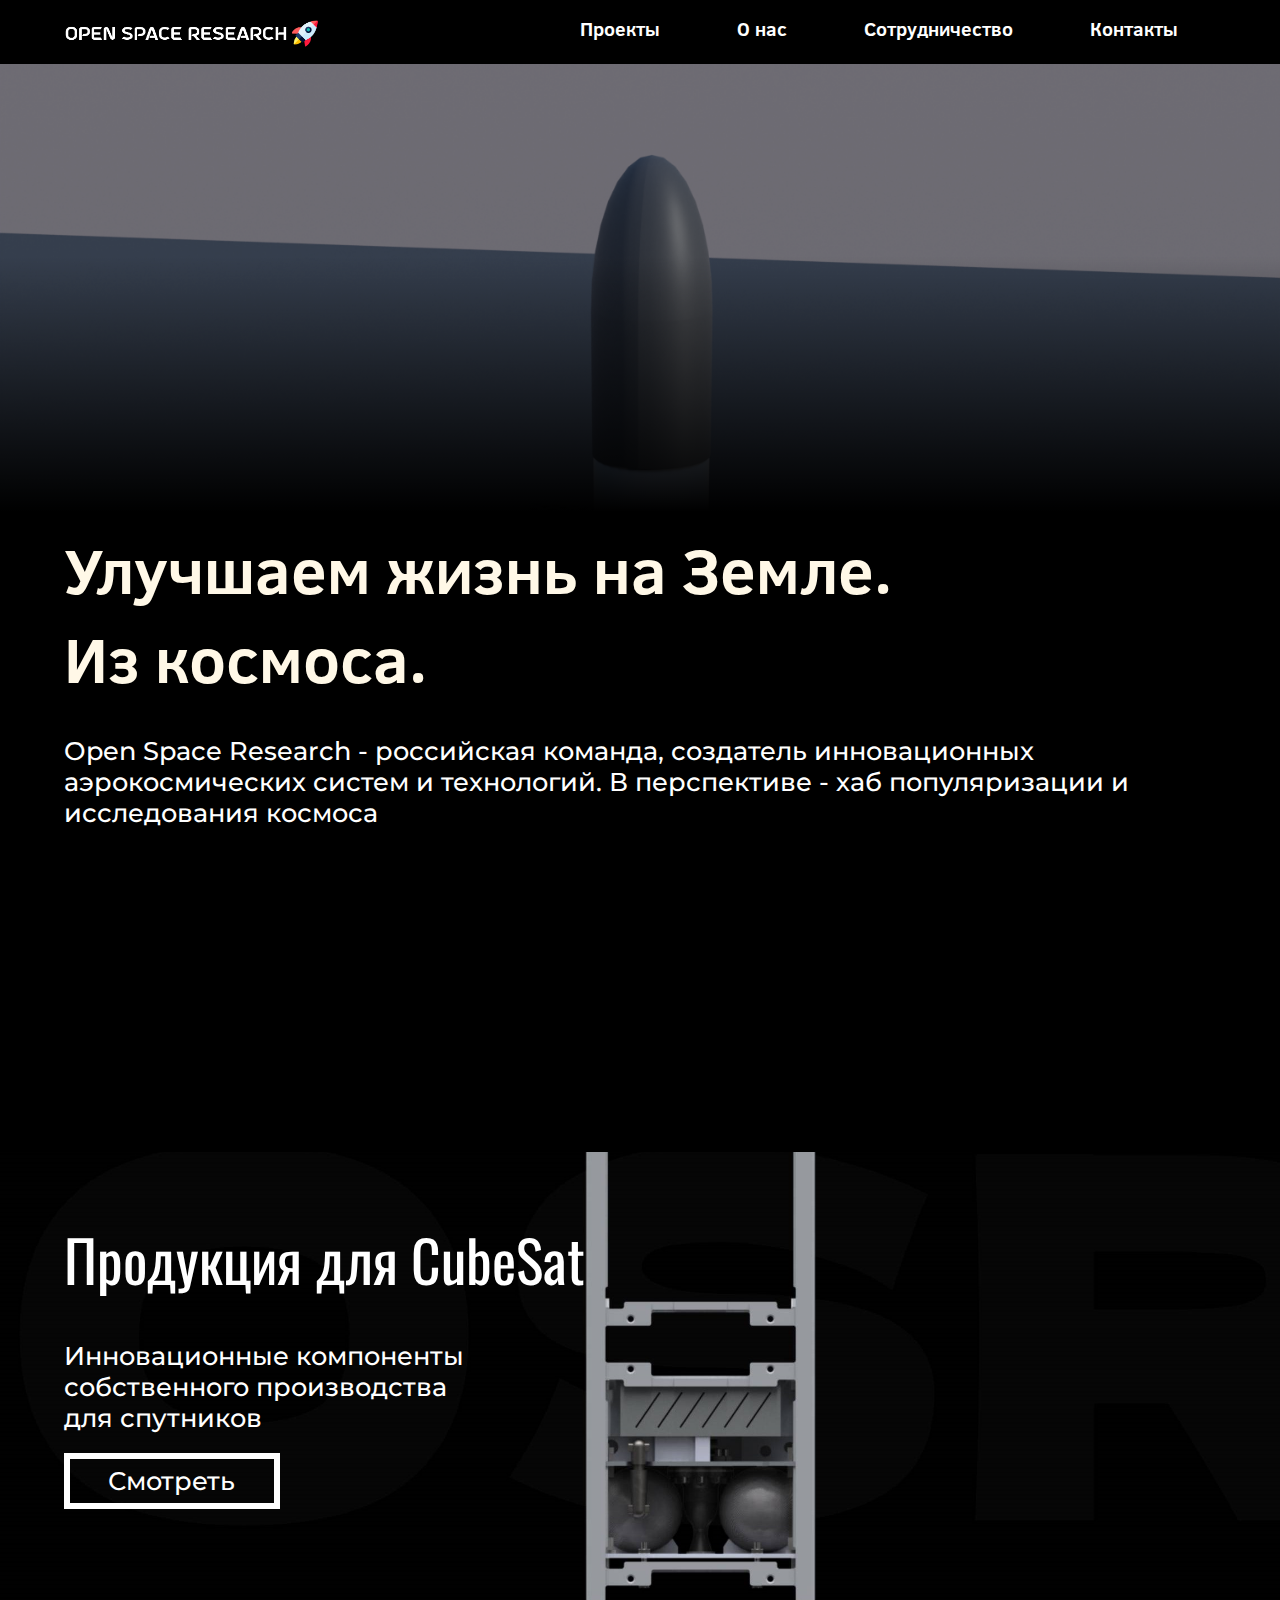
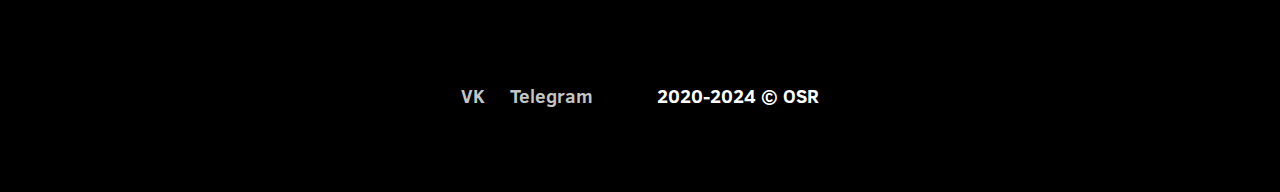
<file: index.html>
<!DOCTYPE html>
<html lang="ru">
  <head>
    <meta charset="utf-8">
    <link rel="stylesheet" href="main.css">
    <title>OSR</title>
    <link rel="icon" type="image/x-icon" href="favicon.ico">
    <meta http-equiv="X-UA-Compatible" content="IE=edge">
    <meta name="viewport" content="width=device-width, initial-scale=1.0">
    <link rel="preconnect" href="https://fonts.googleapis.com">
    <link rel="preconnect" href="https://fonts.gstatic.com" crossorigin>
    <link href="https://fonts.googleapis.com/css2?family=Archivo+Black&display=swap" rel="stylesheet">
    <link rel="preconnect" href="https://fonts.googleapis.com">
    <link rel="preconnect" href="https://fonts.gstatic.com" crossorigin>
    <link href="https://fonts.googleapis.com/css2?family=Oswald:wght@200..700&display=swap" rel="stylesheet">
  </head>
  <body>
    <header>
      <a href="index.html"><img src="assets/logoosr.png" alt="logo" class="logo"></a>
      <nav>
        <a href="draco.html"><p class="logotext">Проекты</p></a>
        <a href="ion.html"><p class="logotext">О нас</p></a>
        <a href="ion.html"><p class="logotext">Сотрудничество</p></a>
        <a href="eos.html"><p class="logotext">Контакты</p></a>
      </nav>
    </header>
    <div class="up">
    </div>
    <div class="about">
      <p class="subtitle">Улучшаем жизнь на Земле.<br>Из космоса.</p>
      <p class="aboutsubtext">Open Space Research - российская команда, создатель инновационных аэрокосмических систем и технологий. В перспективе - хаб популяризации и исследования космоса</p>
    </div>
    <div class="news1">
      <p class="newstext">Продукция для CubeSat</p>
      <p class="newssubtext">Инновационные компоненты<br>собственного производства<br>для спутников</p>
      <a class="newsview"href="ion.html">Смотреть</a>
    </div>
    <footer>
      <a class="footlink" href="https://vk.com/openspaceresearch"><p class="p1">VK</p></a>
      <a class="footlink" href="https://t.me/osrspace"><p class="p1">Telegram</p></a>
      <a class="footlink" href="#"><p class="p2">2020-2024 © OSR</p></a>
    </footer>
  </body>
</html>
</file>
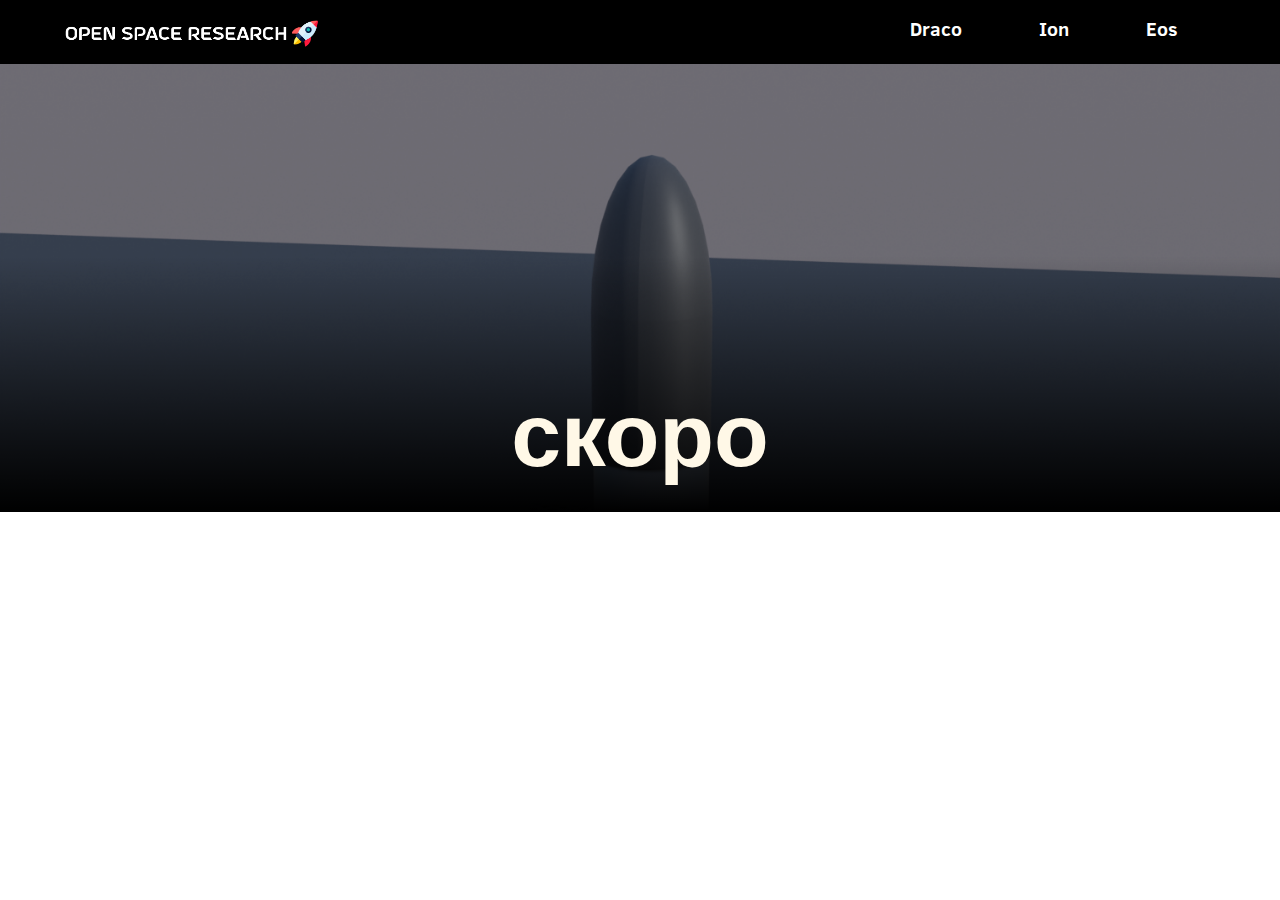
<file: draco.html>
<!DOCTYPE html>
<html lang="ru">
  <head>
    <meta charset="utf-8">
    <link rel="stylesheet" href="main.css">
    <title>OSR</title>
    <link rel="icon" type="image/x-icon" href="favicon.ico">
    <meta http-equiv="X-UA-Compatible" content="IE=edge">
    <meta name="viewport" content="width=device-width, initial-scale=1.0">
    <link rel="preconnect" href="https://fonts.googleapis.com">
    <link rel="preconnect" href="https://fonts.gstatic.com" crossorigin>
    <link href="https://fonts.googleapis.com/css2?family=Archivo+Black&display=swap" rel="stylesheet">
  </head>
  <body>
    <header>
      <a href="index.html"><img src="assets/logoosr.png" alt="logo" class="logo"></a>
      <nav>
        <a href="draco.html"><p class="logotext">Draco</p></a>
        <a href="ion.html"><p class="logotext">Ion</p></a>
        <a href="eos.html"><p class="logotext">Eos</p></a>
      </nav>
    </header>
    <div class="up">
      <h1 class="title">скоро</h1>  
    </div>
  </body>
</html>
</file>
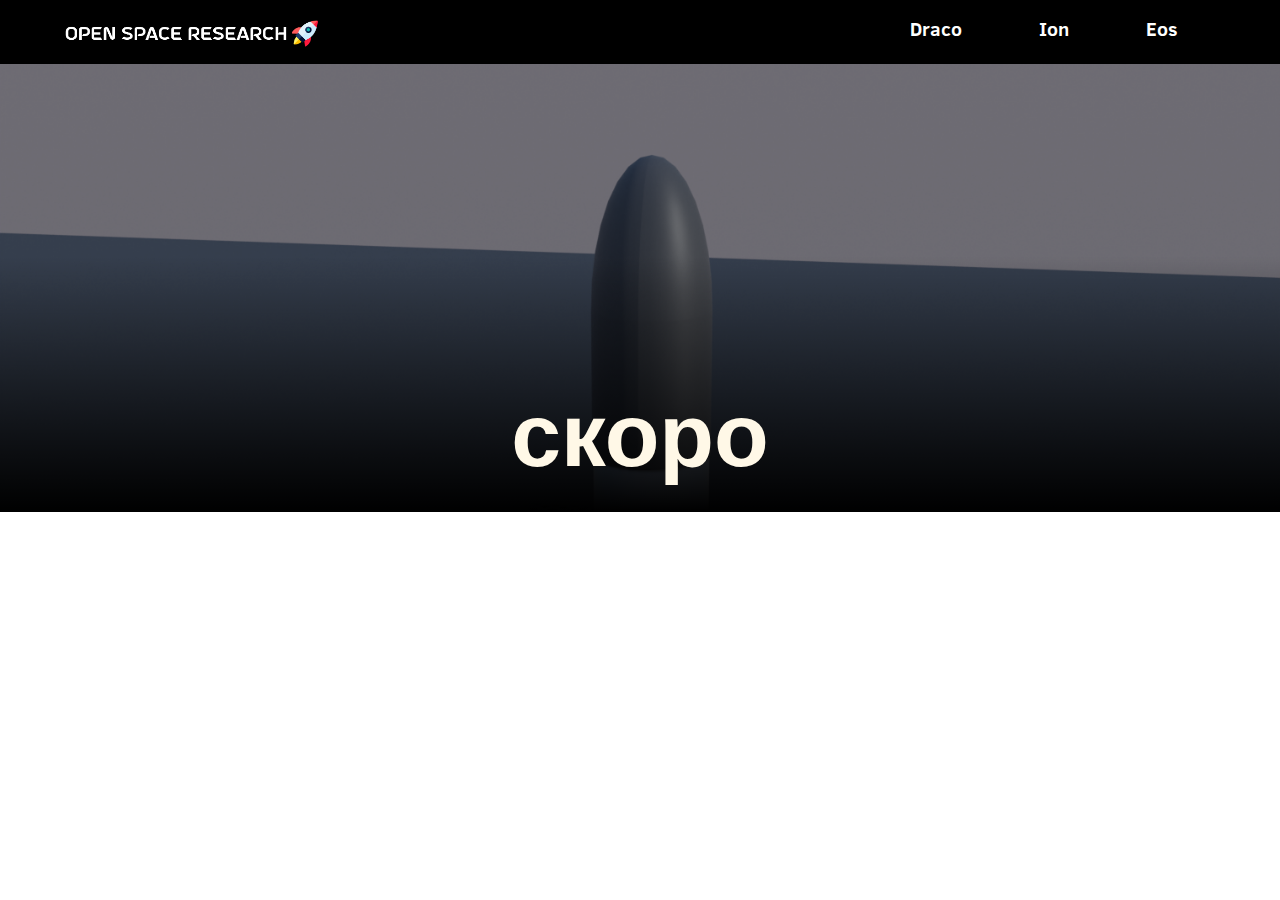
<file: eos.html>
<!--<!DOCTYPE html>
<html lang="ru">
  <head>
    <meta charset="utf-8">
    <link rel="stylesheet" href="eos.css">
    <title>Eos</title>
<script type="text/javascript" >
  (function(m,e,t,r,i,k,a){m[i]=m[i]||function(){(m[i].a=m[i].a||[]).push(arguments)};
  m[i].l=1*new Date();k=e.createElement(t),a=e.getElementsByTagName(t)[0],k.async=1,k.src=r,a.parentNode.insertBefore(k,a)})
  (window, document, "script", "https://mc.yandex.ru/metrika/tag.js", "ym");

  ym(89373188, "init", {
       clickmap:true,
       trackLinks:true,
       accurateTrackBounce:true,
       webvisor:true
  });
</script>
<noscript><div><img src="https://mc.yandex.ru/watch/89373188" style="position:absolute; left:-9999px;" alt="" /></div></noscript>

  </head>
  <body>
      <header>
        <a href="index.html"><img src="assets/logo.png" alt="" class="logo"></a>
        <nav>
          <a href="hefest1.html"><p class="logotext">Hefest-1</p></a>
          <a href="eos.html"><p class="logotext">Eos</p></a>
        </nav>
      </header>
    <div class="up">
      <h1 class="ubo__title">Eos</h1>
    </div>
    <div class="first">
      <p class="ft">Eos - орбитальная ракета сверхлёгкого класса</p>
    </div>
    <div class="har">
      <img class="har1img" src="assets/eos2.png" alt="">
    </div>
    <div class="reuse">
      <p class="reusetxt">Двигатели Eos</p>
    </div>
    <div class="har">
      <img class="har1img" src="assets/v.png" alt="">
      <img class="har1img" src="assets/vac.png" alt="">
    </div>
    <div class="tags">
      <p class="tag" align="center">1000$ за кг полезной нагрузки</p>
      <div class="vert"></div>
      <p class="tag" align="center">Многоразовая первая ступень</p>
      <div class="vert"></div>
      <p class="tag" align="center">Запуски на НОО и СОО</p>
    </div>
    <div class="pusk">
      <p class=>Первый пуск в 2025</p>
    </div>
    <footer>
      <img src="assets/logo.png" alt="" class="logo1">
      <a class="footlink" href="https://vk.com/rasspace"><p class="p1">VK</p></a>
      <a class="footlink" href="https://t.me/rasspace"><p class="p1">Telegram</p></a>
      <a class="footlink" href="index.html"><p class="p2">2022 © RAS Space</p></a>
    </footer>
  </body>
</html>
-->
<!DOCTYPE html>
<html lang="ru">
  <head>
    <meta charset="utf-8">
    <link rel="stylesheet" href="main.css">
    <title>OSR</title>
    <link rel="icon" type="image/x-icon" href="favicon.ico">
    <meta http-equiv="X-UA-Compatible" content="IE=edge">
    <meta name="viewport" content="width=device-width, initial-scale=1.0">
    <link rel="preconnect" href="https://fonts.googleapis.com">
    <link rel="preconnect" href="https://fonts.gstatic.com" crossorigin>
    <link href="https://fonts.googleapis.com/css2?family=Archivo+Black&display=swap" rel="stylesheet">
  </head>
  <body>
    <header>
      <a href="index.html"><img src="assets/logoosr.png" alt="logo" class="logo"></a>
      <nav>
        <a href="draco.html"><p class="logotext">Draco</p></a>
        <a href="ion.html"><p class="logotext">Ion</p></a>
        <a href="eos.html"><p class="logotext">Eos</p></a>
      </nav>
    </header>
    <div class="up">
      <h1 class="title">скоро</h1>  
    </div>
  </body>
</html>
</file>
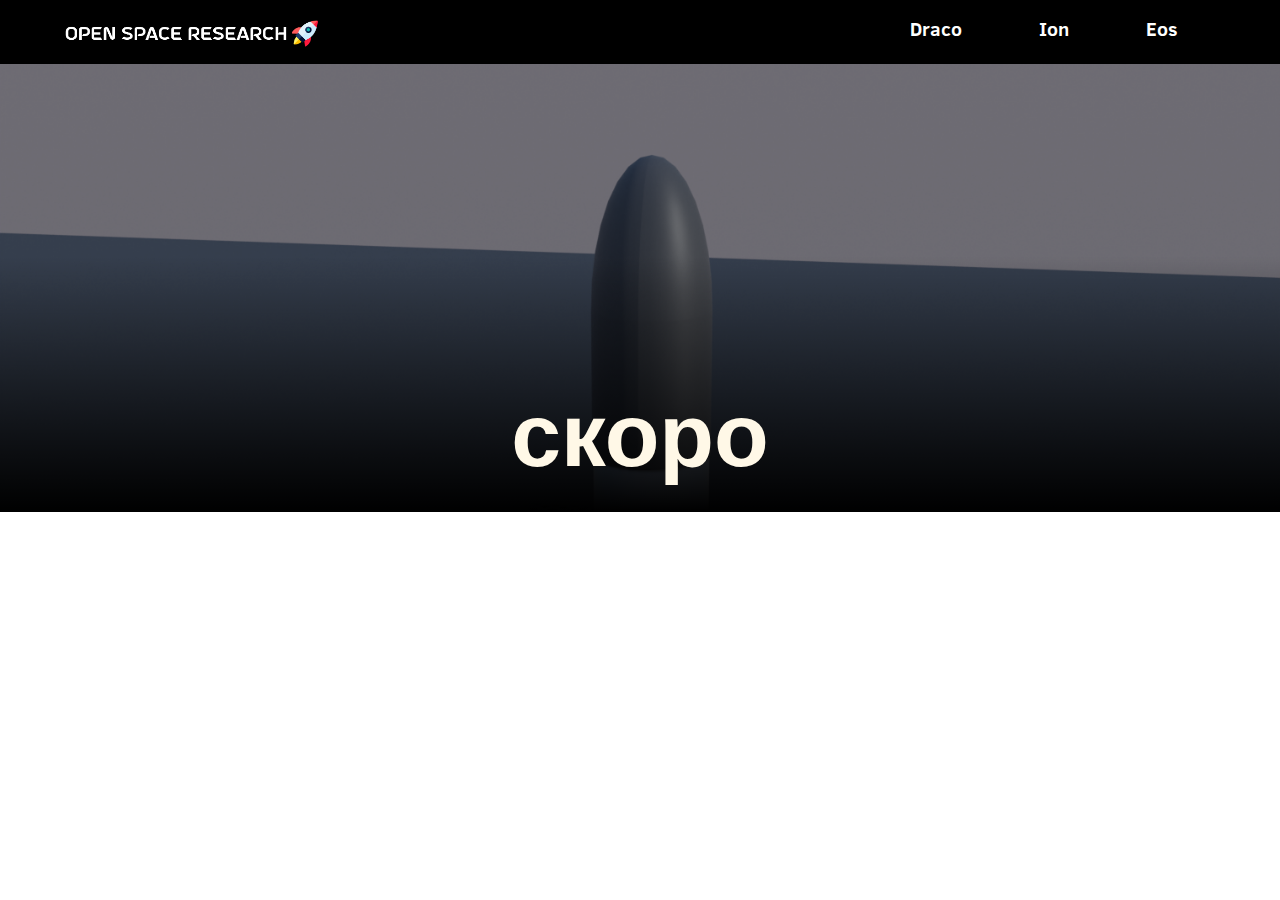
<file: ion.html>
<!--<!DOCTYPE html>
<html lang="ru">
  <head>
    <meta charset="utf-8">
    <link rel="stylesheet" href="ion.css">
    <title>Hefest-1</title>
  </head>
  <body>
      <header>
        <a href="index.html"><img src="assets/logo.png" alt="" class="logo"></a>
        <nav>
          <a href="hefest1.html"><p class="logotext">Hefest-1</p></a>
          <a href="eos.html"><p class="logotext">Eos</p></a>
        </nav>
      </header>
    <div class="up">
      <h1 class="ubo__title">Hefest 1</h1>
    </div>
    <div class="first">
      <p class="ft">Hefest 1 - российская частная суборбитальная ракета</p>
    </div>
    <div class="har">
      <img class="har1img" src="assets/hefest2.png" alt="">
    </div>
    <div class="reuse">
      <p class="reusetxt">Hefest-1 - одноступенчатая полностью многоразовая ракета.<br>Вся ракета возвращается на землю с помощью реактивной посадки во взлетной конфигурации, без утери или отделения каких либо компонентов.</p>
    </div>
    <div class="tags">
      <p class="tag" align="center">Стоимость пуска - 1500$</p>
      <div class="vert"></div>
      <p class="tag" align="center">Количество пусков одной ракеты - 10 раз</p>
      <div class="vert"></div>
      <p class="tag" align="center">Использование для научных, развлекательных и транспортировочных целей</p>
    </div>
    <div class="pusk">
      <p class=>Первый пуск в 2024</p>
    </div>
    <footer>
      <img src="assets/logo.png" alt="" class="logo1">
      <a class="footlink" href="https://vk.com/rasspace"><p class="p1">VK</p></a>
      <a class="footlink" href="https://t.me/rasspace"><p class="p1">Telegram</p></a>
      <a class="footlink" href="index.html"><p class="p2">2022 © RAS Space</p></a>
    </footer>
  </body>
</html>
-->
<!DOCTYPE html>
<html lang="ru">
  <head>
    <meta charset="utf-8">
    <link rel="stylesheet" href="main.css">
    <title>OSR</title>
    <link rel="icon" type="image/x-icon" href="favicon.ico">
    <meta http-equiv="X-UA-Compatible" content="IE=edge">
    <meta name="viewport" content="width=device-width, initial-scale=1.0">
    <link rel="preconnect" href="https://fonts.googleapis.com">
    <link rel="preconnect" href="https://fonts.gstatic.com" crossorigin>
    <link href="https://fonts.googleapis.com/css2?family=Archivo+Black&display=swap" rel="stylesheet">
  </head>
  <body>
    <header>
      <a href="index.html"><img src="assets/logoosr.png" alt="logo" class="logo"></a>
      <nav>
        <a href="draco.html"><p class="logotext">Draco</p></a>
        <a href="ion.html"><p class="logotext">Ion</p></a>
        <a href="eos.html"><p class="logotext">Eos</p></a>
      </nav>
    </header>
    <div class="up">
      <h1 class="title">скоро</h1>  
    </div>
  </body>
</html>
</file>
<file: main.css>
@font-face {
  font-family: "Dela Gothic One";
  src: url("assets/clear.ttf")
}
@font-face {
  font-family: "Montserrat";
  src: url("assets/mont.ttf")
}

html {
  scroll-behavior: smooth;
  width: calc(100vw - (100vw - 100%));
}

body {
  margin: 0 auto;
  font-family: 'Dela Gothic One', cursive;
  font-size: 1.5vw;
}
header {
  display: flex;
  height: 5vw;
  background-color: #000;
  vertical-align: middle;
  position: fixed;
  width: 100%;
}
.logo {
  margin-left: 2vw;
  height: 5vw;

}
nav {
  display: flex;
  margin: 0 auto;
  margin-right: 2vw;
  font-size: 1.5vw;
}
.logotext {
  color: #fff;
  margin: 0 auto;
  padding-right: 6vw;
  margin-top: 1.25vw;
  transition: 0.5s;
}
.logotext:hover{
  color: #c5c5c5;
}
a {
  text-decoration: none;
  vertical-align: middle;
}
.up {
  margin: 0 auto;
  height: 40vw;
  background-image: linear-gradient(rgba(0, 0, 0, 0), rgba(0, 0, 0, 0), rgba(0, 0, 0, 1)), url(assets/untitled.png);
  background-size: 100%;
  background-repeat: no-repeat;
}
.about {
  height: 50vw;
  background-color: #000;
}
.news1 {
  height: 35vw;
  background-image: url(assets/engine.jpg);
  background-size: 100%;
  background-repeat: no-repeat;
  background-position: center;
}
.news2 {
  height: 35vw;
  background-image: url(assets/eos1.png);
  background-size: 100%;
  background-repeat: no-repeat;
  background-position: center;
}
.news3 {
  height: 35vw;
  background-image: url(assets/LANDER.png);
  background-size: 100%;
  background-repeat: no-repeat;
  background-position: center;
}
.newstext {
  font-family: 'Oswald', sans-serif;
  margin: 0;
  padding: 5vw;
  font-size: 4.5vw;
  color: #fff;
  padding-bottom: 0.5vw;
}
.newssubtext {
  font-family: 'Montserrat', sans-serif;
  color: #fff;
  font-size: 2vw;
  padding: 5vw;
  padding-top: 0.5vw;
  padding-bottom: 0.5vw;
}
.aboutsubtext {
  font-family: 'Montserrat', sans-serif;
  color: #fff;
  font-size: 2vw;
  padding: 5vw;
  padding-top: 0.5vw;
  padding-bottom: 0.5vw;
}
.newsview {
  font-family: 'Montserrat', sans-serif;
  color: #fff;
  text-decoration: none;
  font-size: 2vw;
  padding: 0.5vw;
  padding-left: 3vw;
  padding-right: 3vw;
  margin-left: 5vw;
  border: solid;
  border-color: #fff;
  border-width: 0.5vw;
  transition: 0.5s;
}
.newsview:hover{
  font-size: 2.1vw;
  padding: 0.6vw;
  padding-left: 3.1vw;
  padding-right: 3.1vw;
}
.title {
  margin: 0 auto;
  padding-top: 30vw;
  font-size: 7vw;
  text-align: center;
  color: #FFF8E7;
  font-family: 'Archivo Black', sans-serif;
}
.subtitle {
  margin: 0 auto;
  font-size: 5vw;
  padding-top: 1vw;
  padding-left: 5vw;
  text-align: left;
  color: #FFF8E7;
}

footer {
  height: 15vw;
  background-color: #000;
  display: flex;
  justify-content: center;
  color: #fff;
}
.footlink {
  text-decoration: none;
  color: #c5c5c5;
  margin: 0vh;
  transition: 0.5s;
}
.footlink:hover{
  color: #fff;
}
.p1 {
  margin: 0;
  margin-top: 5.5vw;
  padding: 1vw;
}
.p2 {
  color: #fff;
  margin: 0;
  margin-top: 5.5vw;
  padding: 1vw;
  margin-left: 3vw;
}
.logo1 {
  margin: 0 auto;
  margin-top: 5vw;
  margin-right: 3vw;
  width: 5vw;
  height: 5vw;
}


@media (max-width: 800px) {
  .nav {
    height: 10vw;
    width: 100%;
  }
  header {
    height: 10vw;
    width: 100%;
  }
  .logotext {
    font-size: 4vw;
    padding-top: 0.8vw;
  }
  .logo {
    height: 10vw;
  }
  .up {
    display: flex;
    padding-top: 0vw;
    background-position-y: 10vw;
    height: 66.5vw;
  }
  .subtitle {
    font-size: 10vw;
    width: 100%;
  }
  .aboutsubtext {
    font-size: 5vw;
  }
  .about {
    height: 100vw;
    width: 100%;
  }
}
</file>
<file: eos.css>
@font-face {
  font-family: "Dela Gothic One";
  src: url("assets/clear.ttf")
}
@font-face {
  font-family: "Montserrat";
  src: url("assets/mont.ttf")
}

html {
  scroll-behavior: smooth;
  width: calc(100vw - (100vw - 100%));
}
p {
  margin: 0 auto;
}
body {
  margin: 0 auto;
  font-family: 'Dela Gothic One', cursive;
  font-size: 1.5vw;
}
header {
  display: flex;
  height: 5vw;
  background-color: #000;
  vertical-align: middle;
}
.logo {
  margin-left: 2vw;
  width: 5vw;
  height: 5vw;

}
nav {
  display: flex;
  margin: 0 auto;
  margin-right: 10vh;
}
.logotext {
  color: #fff;
  margin: 0 auto;
  padding-right: 3vw;
  margin-top: 1.25vw;
}
a {
  text-decoration: none;
  vertical-align: middle;
}
.up {
  margin: 0 auto;
  height: 30vw;
  background-image: linear-gradient(rgba(0, 0, 0, 0), rgba(0, 0, 0, 0), rgba(0, 0, 0, 1)), url(assets/eos.png);
  background-size: 100%;
  background-repeat: no-repeat;
  background-position: center;
}
.first {
  display: flex;
  justify-content: center;
  font-family: 'Montserrat', sans-serif;
  background-color: #000;
  margin: 0 auto;
  color: #fff;
}
.ft {
  margin-top: 10vw;
  font-size: 3vw;
}
.har {
  padding: 5vw;
  padding-left: 0vw;
  padding-right: 0vw;
  background-color: #000;
  color: #fff;
}
.har1txt {
  margin-top: 2vw;
  margin-left: 0vw;
}
.har1img {
  margin: auto;
  width: 100%;
}
.tips {
  display: grid;
  justify-content: center;
  padding-top: 15vw;
  font-size: 2.5vw;
}
.tip1 {
  margin-top: 8vw;
}
.tip2 {
  margin-top: 20vw;
}
.tip4 {
  margin-top: 15vw;
}
.tip6 {
  margin-top: 10vw;
}
.ubo__title {
  margin: 0 auto;
  padding-top: 5vw;
  font-size: 8vw;
  text-align: center;
  color: #fff;
}
.reuse {
  display: flex;
  justify-content: center;
  font-family: 'Montserrat', sans-serif;
  background-color: #000;
  margin: 0 auto;
  color: #fff;
}
.reusetxt {
  margin-top: 5vh;
  font-size: 3vw;
}
.reuseimg {
  width: 30vw;
  height: 37.8vw;
}
.pusk {
  display: grid;
  justify-content: center;
  font-size: 5vw;
  background-color: #000;
  color: #fff;
  padding-top: 5vh;
}
.tags {
  display: flex;
  justify-content: center;
  align-items: center;
  color: #fff;
  background-color: #000;
  padding-top: 5vh;
}
.tag {
  word-wrap: break-word;
  width: 20vw;
}
.vert {
  width: 0.3vw;
  background-color: #fff;
  height: 15vw;
}
footer {
  height: 15vw;
  background-color: #000;
  display: flex;
  justify-content: center;
  color: #fff;
}
.footlink {
  text-decoration: none;
  color: #c5c5c5;
  margin: 0vh;
}
.p1 {
  margin: 0;
  margin-top: 5.5vw;
  padding: 1vw;
}
.p2 {
  color: #fff;
  margin: 0;
  margin-top: 5.5vw;
  padding: 1vw;
  margin-left: 3vw;
}
.logo1 {
  margin: 0;
  margin-top: 5vw;
  margin-right: 3vw;
  width: 5vw;
  height: 5vw;
}
</file>
<file: ion.css>
@font-face {
  font-family: "Dela Gothic One";
  src: url("assets/clear.ttf")
}
@font-face {
  font-family: "Montserrat";
  src: url("assets/mont.ttf")
}

html {
  scroll-behavior: smooth;
  width: calc(100vw - (100vw - 100%));
}
p {
  margin: 0 auto;
}
body {
  margin: 0 auto;
  font-family: 'Dela Gothic One', cursive;
  font-size: 1.5vw;
}
header {
  display: flex;
  height: 5vw;
  background-color: #000;
  vertical-align: middle;
}
.logo {
  margin-left: 2vw;
  width: 5vw;
  height: 5vw;

}
nav {
  display: flex;
  margin: 0 auto;
  margin-right: 10vh;
}
.logotext {
  color: #fff;
  margin: 0 auto;
  padding-right: 3vw;
  margin-top: 1.25vw;
}
a {
  text-decoration: none;
  vertical-align: middle;
}
.up {
  margin: 0 auto;
  height: 30vw;
  background-image: linear-gradient(rgba(0, 0, 0, 0), rgba(0, 0, 0, 0), rgba(0, 0, 0, 1)), url(assets/hefest.png);
  background-size: 100%;
  background-repeat: no-repeat;
  background-position: center;
}
.first {
  display: flex;
  justify-content: center;
  font-family: 'Montserrat', sans-serif;
  background-color: #000;
  margin: 0 auto;
  color: #fff;
}
.ft {
  margin-top: 10vw;
  font-size: 3vw;
}
.har {
  display: flex;
  justify-content: center;
  padding: 5vw;
  padding-left: 0vw;
  padding-right: 0vw;
  background-color: #000;
  color: #fff;
}
.har1txt {
  margin-top: 2vw;
  margin-left: 0vw;
}
.har1img {
  margin: auto;
  width: 100%;
}
.tips {
  display: grid;
  justify-content: center;
  padding-top: 15vw;
  font-size: 2.5vw;
}
.tip1 {
  margin-top: 8vw;
}
.tip2 {
  margin-top: 20vw;
}
.tip4 {
  margin-top: 15vw;
}
.tip6 {
  margin-top: 10vw;
}
.ubo__title {
  margin: 0 auto;
  padding-top: 5vw;
  font-size: 8vw;
  text-align: center;
  color: #fff;
}
.reuse {
  display: flex;
  background-color: #000;
  color: #fff;
  font-family: 'Montserrat', sans-serif;
  padding-left: 5vw;
  font-size: 2vw;
}
.reusetxt {
  word-wrap: break-word;
  width: 100vw;
  margin: 0vw;
  margin-right: 5vw;
  margin-top: 5vh;
}
.reuseimg {
  width: 30vw;
  height: 37.8vw;
}
.pusk {
  display: grid;
  justify-content: center;
  font-size: 5vw;
  background-color: #000;
  color: #fff;
  padding-top: 5vh;
}
.tags {
  display: flex;
  justify-content: center;
  align-items: center;
  color: #fff;
  background-color: #000;
  padding-top: 10vw;
}
.tag {
  word-wrap: break-word;
  width: 20vw;
}
.vert {
  width: 0.3vw;
  background-color: #fff;
  height: 15vw;
}
footer {
  height: 15vw;
  background-color: #000;
  display: flex;
  justify-content: center;
  color: #fff;
}
.footlink {
  text-decoration: none;
  color: #c5c5c5;
  margin: 0vh;
}
.p1 {
  margin: 0;
  margin-top: 5.5vw;
  padding: 1vw;
}
.p2 {
  color: #fff;
  margin: 0;
  margin-top: 5.5vw;
  padding: 1vw;
  margin-left: 3vw;
}
.logo1 {
  margin: 0;
  margin-top: 5vw;
  margin-right: 3vw;
  width: 5vw;
  height: 5vw;
}
</file>
